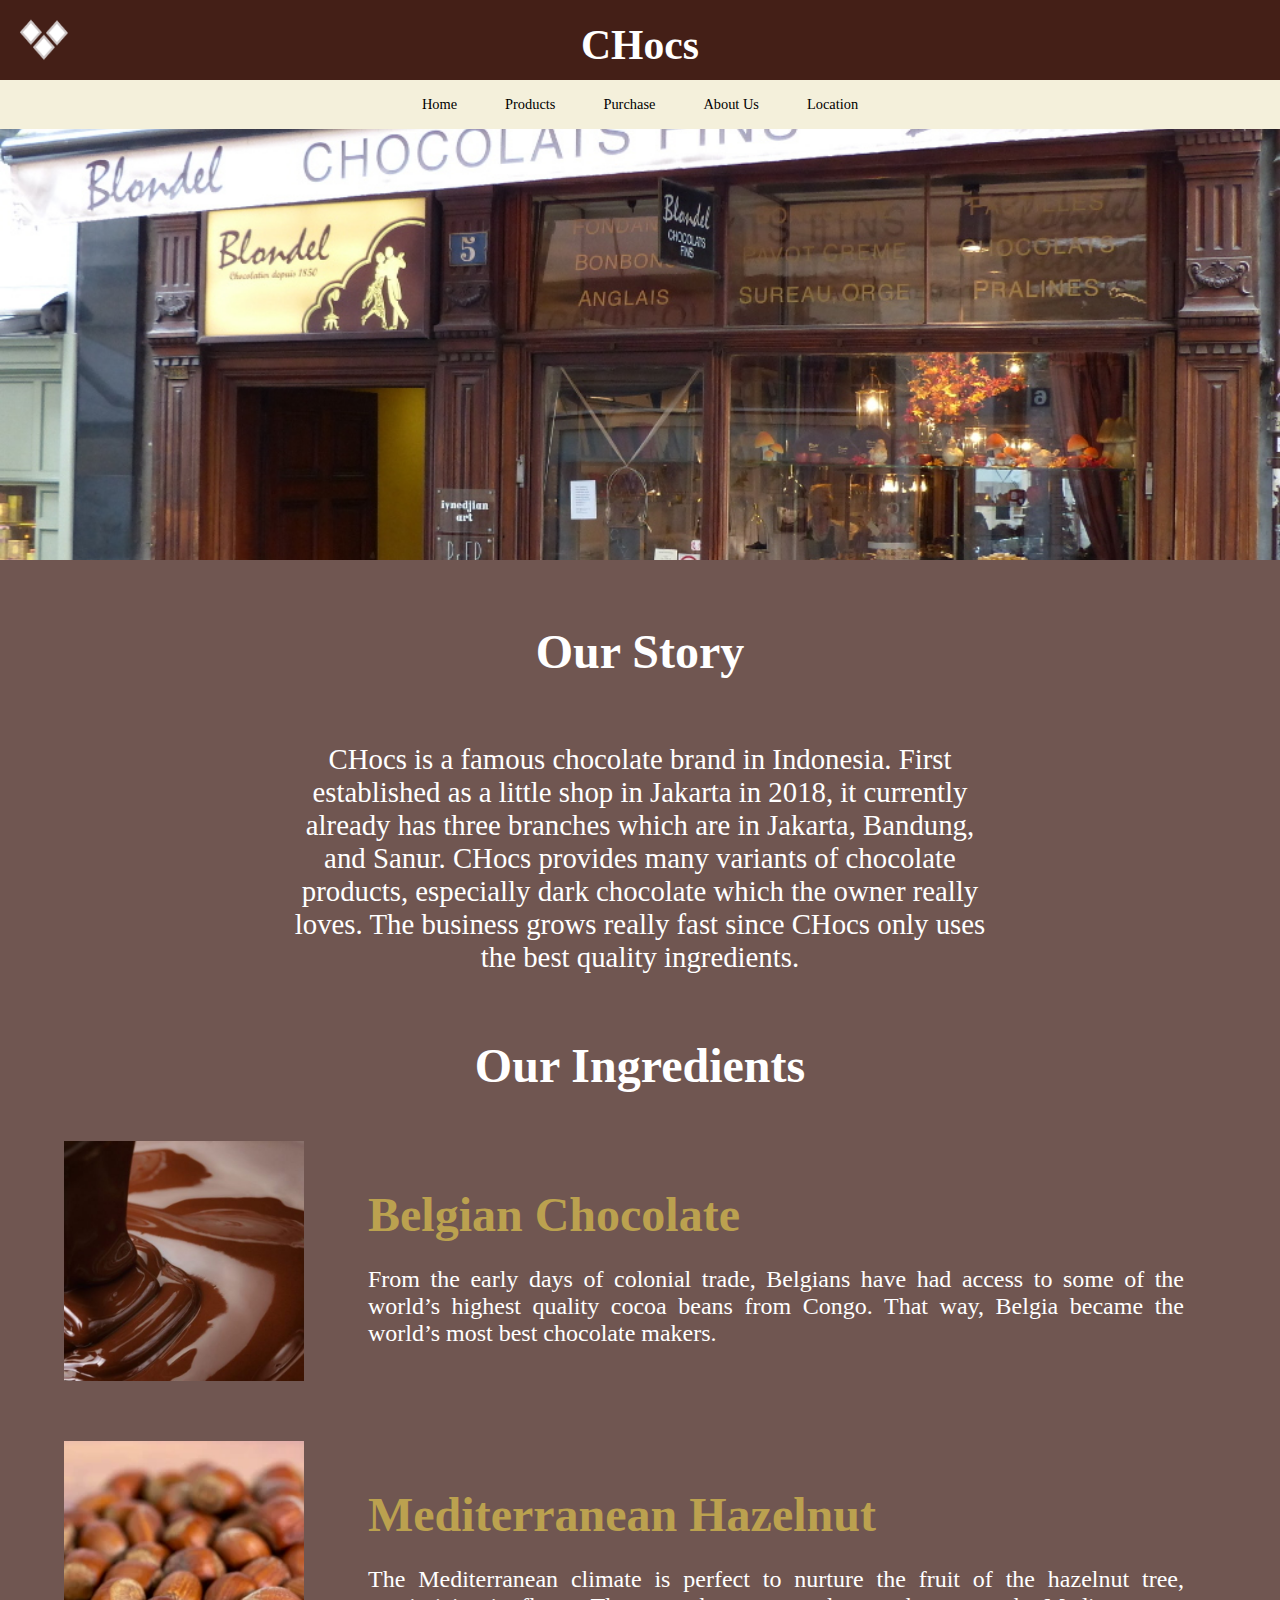
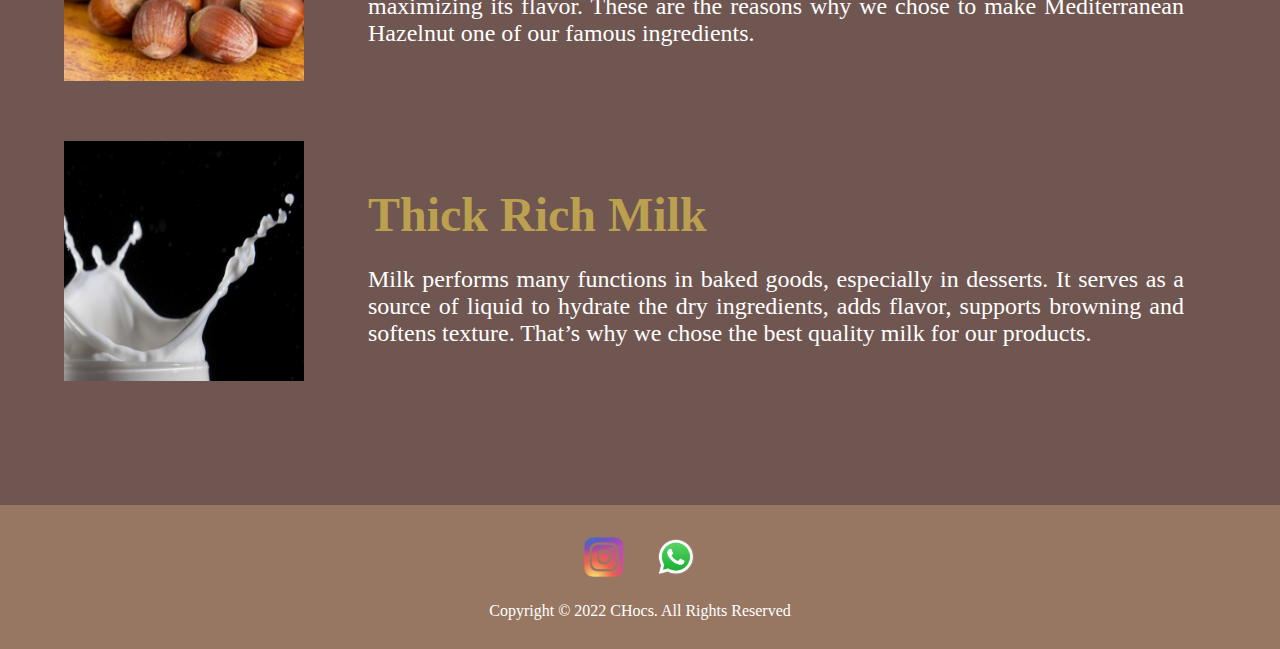
<file: about.html>
<!DOCTYPE html>
<html lang="en">
  <head>
    <meta charset="UTF-8" />
    <meta http-equiv="X-UA-Compatible" content="IE=edge" />
    <meta name="viewport" content="width=device-width, initial-scale=1.0" />
    <link rel="stylesheet" href="about.css" />
    <script src="about.js" defer></script>
    <title>CHocs</title>
  </head>
  <body>
    <header>
      <div class="container brown">
        <div class="rectangle">
          <div class="logo">
            <!-- bwh ini ntar diisi relative path utk image logo -->
            <img src="assets/logo.png" alt="" />
          </div>
        </div>
        <div class="title">
          <h1>CHocs</h1>
        </div>
      </div>
      <div class="yellow">
        <div class="rectangle2">
          <div class="menu">
            <div class="space">
              <a href="#" class="toggle-btn">
                <span class="bar"></span>
                <span class="bar"></span>
                <span class="bar"></span>
              </a>
            </div>
            <div class="menu-links">
              <ul>
                <li>
                  <a href="index.html">Home</a>
                </li>
                <li>
                  <a href="products.html">Products</a>
                </li>
                <li>
                  <a href="purchase.html">Purchase</a>
                </li>
                <li>
                  <a href="about.html">About Us</a>
                </li>
                <li>
                  <a href="location.html">Location</a>
                </li>
              </ul>
            </div>
          </div>
        </div>
      </div>
    </header>
    <!-- <img src="assets/store.jpg" class="pic" alt="" /> -->
    <main>
      <section class="pic"></section>
      <div class="content">
        <div class="story">
          <h1>Our Story</h1>
          <p>
            CHocs is a famous chocolate brand in Indonesia. First <br />
            established as a little shop in Jakarta in 2018, it currently <br />
            already has three branches which are in Jakarta, Bandung, <br />
            and Sanur. CHocs provides many variants of chocolate <br />
            products, especially dark chocolate which the owner really <br />
            loves. The business grows really fast since CHocs only uses <br />
            the best quality ingredients.
          </p>
        </div>
        <h1>Our Ingredients</h1>
        <div class="ingredients">
          <div class="items">
            <!-- ingredients 1 -->
            <div class="product">
              <div class="product-img">
                <img src="assets/belgian.jpg" alt="" />
              </div>
              <div class="product-text">
                <h5>Belgian Chocolate</h5>
                <p>
                  From the early days of colonial trade, Belgians have had
                  access to some of the world’s highest quality cocoa beans from
                  Congo. That way, Belgia became the world’s most best chocolate
                  makers.
                </p>
              </div>
            </div>
            <!-- ingredients 2 -->
            <div class="product product2">
              <div class="product-img">
                <img src="assets/nut.png" alt="" />
              </div>
              <div class="product-text">
                <h5>Mediterranean Hazelnut</h5>
                <p>
                  The Mediterranean climate is perfect to nurture the fruit of
                  the hazelnut tree, maximizing its flavor. These are the
                  reasons why we chose to make Mediterranean Hazelnut one of our
                  famous ingredients.
                </p>
              </div>
            </div>
            <!-- ingredients 3 -->
            <div class="product product2">
              <div class="product-img">
                <img src="assets/milk.jpg" alt="" />
              </div>
              <div class="product-text">
                <h5>Thick Rich Milk</h5>
                <p>
                  Milk performs many functions in baked goods, especially in
                  desserts. It serves as a source of liquid to hydrate the dry
                  ingredients, adds flavor, supports browning and softens
                  texture. That’s why we chose the best quality milk for our
                  products.
                </p>
              </div>
            </div>
          </div>
        </div>
      </div>
    </main>
    <footer>
      <div class="footer">
        <ul class="icon">
          <li>
            <a href="https://www.instagram.com/" target="_blank"
              ><img class="resize-icon" src="assets/ig.png" alt=""
            /></a>
          </li>
          <li>
            <a href="https://www.whatsapp.com/" target="_blank"
              ><img class="resize-icon2" src="assets/WhatsApp.png" alt=""
            /></a>
          </li>
        </ul>
        <div class="copyright">
          <p>Copyright © 2022 CHocs. All Rights Reserved</p>
        </div>
      </div>
    </footer>
  </body>
</html>
</file>
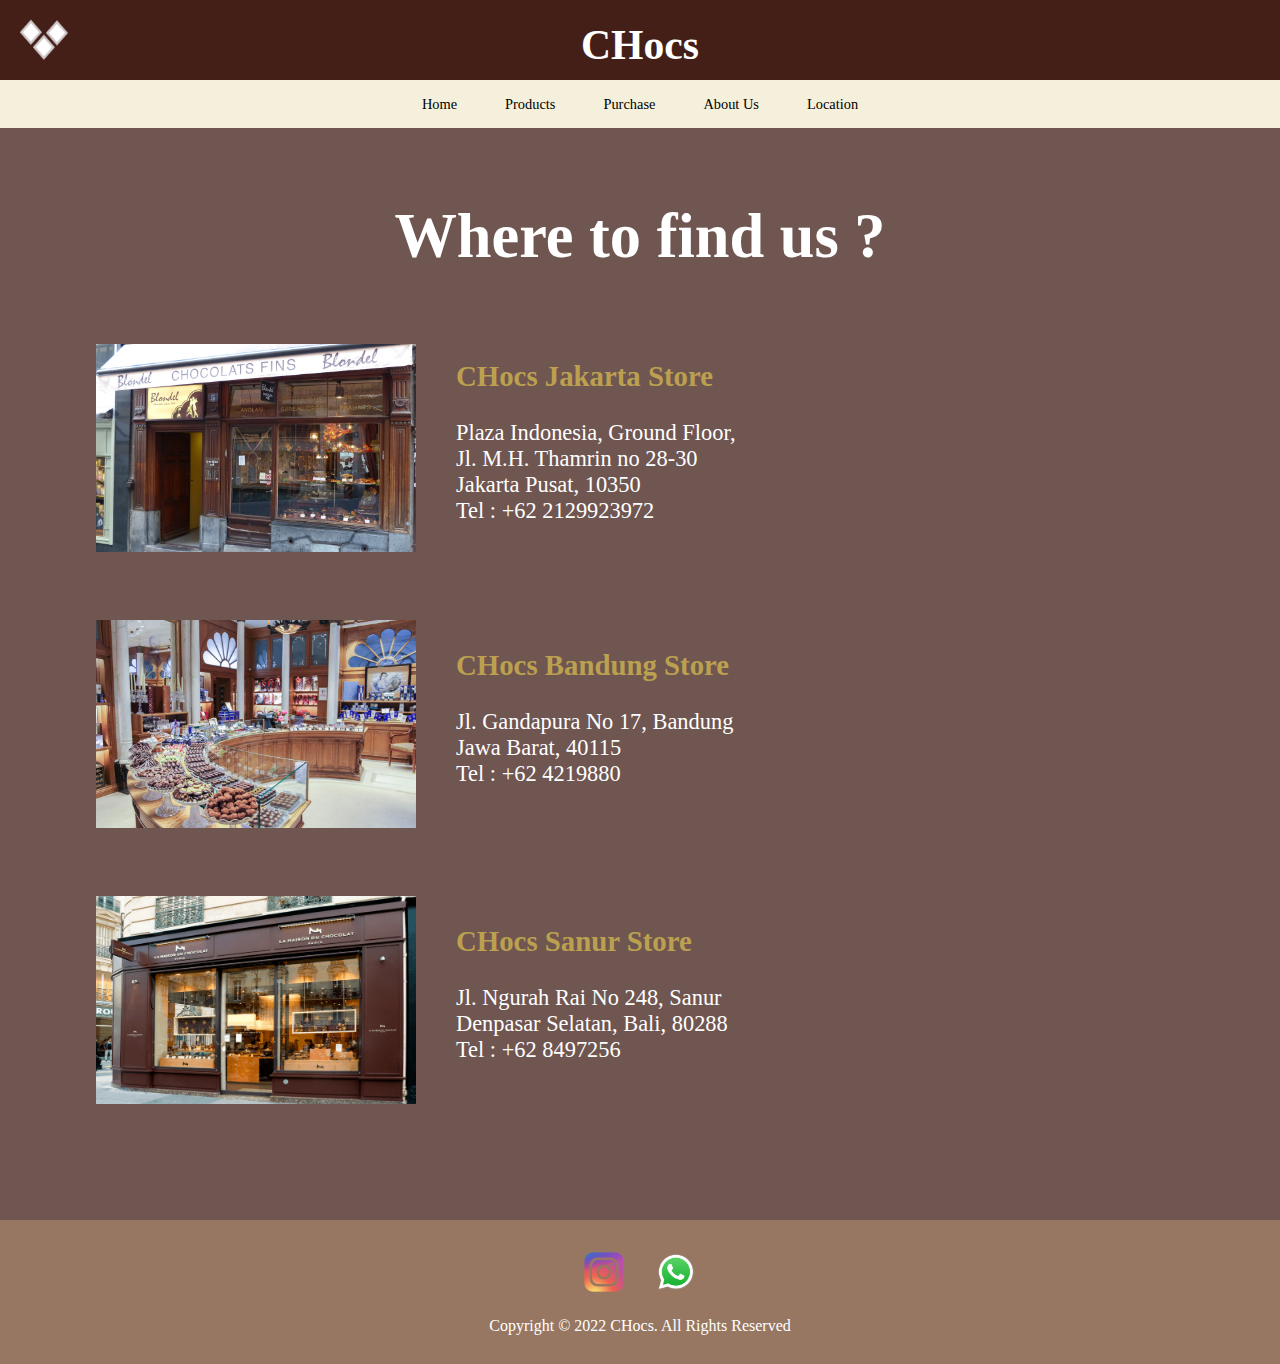
<file: location.html>
<!DOCTYPE html>
<html lang="en">
  <head>
    <meta charset="UTF-8" />
    <meta http-equiv="X-UA-Compatible" content="IE=edge" />
    <meta name="viewport" content="width=device-width, initial-scale=1.0" />
    <link rel="stylesheet" href="location.css" />
    <script src="location.js" defer></script>
    <title>CHocs</title>
  </head>
  <body>
    <header>
      <div class="container brown">
        <div class="rectangle">
          <div class="logo">
            <!-- bwh ini ntar diisi relative path utk image logo -->
            <img src="assets/logo.png" alt="" />
          </div>
        </div>
        <div class="title">
          <h1>CHocs</h1>
        </div>
      </div>
      <div class="yellow">
        <div class="rectangle2">
          <div class="menu">
            <div class="space">
              <a href="#" class="toggle-btn">
                <span class="bar"></span>
                <span class="bar"></span>
                <span class="bar"></span>
              </a>
            </div>
            <div class="menu-links">
              <ul>
                <li>
                  <a href="index.html">Home</a>
                </li>
                <li>
                  <a href="products.html">Products</a>
                </li>
                <li>
                  <a href="purchase.html">Purchase</a>
                </li>
                <li>
                  <a href="about.html">About Us</a>
                </li>
                <li>
                  <a href="location.html">Location</a>
                </li>
              </ul>
            </div>
          </div>
        </div>
      </div>
    </header>

    <main>
      <div class="template">
        <div class="item">
          <h1>Where to find us ?</h1>
          <!-- location 1 -->
          <div class="location">
            <div class="location-img">
              <img src="assets/store.jpg" alt="" />
            </div>
            <div class="location-text">
              <h5>CHocs Jakarta Store</h5>
              <span>
                Plaza Indonesia, Ground Floor,<br />
                Jl. M.H. Thamrin no 28-30<br />
                Jakarta Pusat, 10350 <br />
                Tel : +62 2129923972
              </span>
            </div>
          </div>
          <!-- location 2 -->
          <div class="location location2">
            <div class="location-img">
              <img src="assets/loc_bandung.jpeg" alt="" />
            </div>
            <div class="location-text">
              <h5>CHocs Bandung Store</h5>
              <span>
                Jl. Gandapura No 17, Bandung<br />
                Jawa Barat, 40115<br />
                Tel : +62 4219880
              </span>
            </div>
          </div>
          <!-- location 3 -->
          <div class="location location3">
            <div class="location-img">
              <img src="assets/loc_sanur.png" alt="" />
            </div>
            <div class="location-text">
              <h5>CHocs Sanur Store</h5>
              <span>
                Jl. Ngurah Rai No 248, Sanur<br />
                Denpasar Selatan, Bali, 80288<br />
                Tel : +62 8497256
              </span>
            </div>
          </div>
        </div>
      </div>
    </main>

    <footer>
      <div class="footer">
        <ul class="icon">
          <li>
            <a href="https://www.instagram.com/" target="_blank"
              ><img class="resize-icon" src="assets/ig.png" alt=""
            /></a>
          </li>
          <li>
            <a href="https://www.whatsapp.com/" target="_blank"
              ><img class="resize-icon2" src="assets/WhatsApp.png" alt=""
            /></a>
          </li>
        </ul>
        <div class="copyright">
          <p>Copyright © 2022 CHocs. All Rights Reserved</p>
        </div>
      </div>
    </footer>
  </body>
</html>
</file>
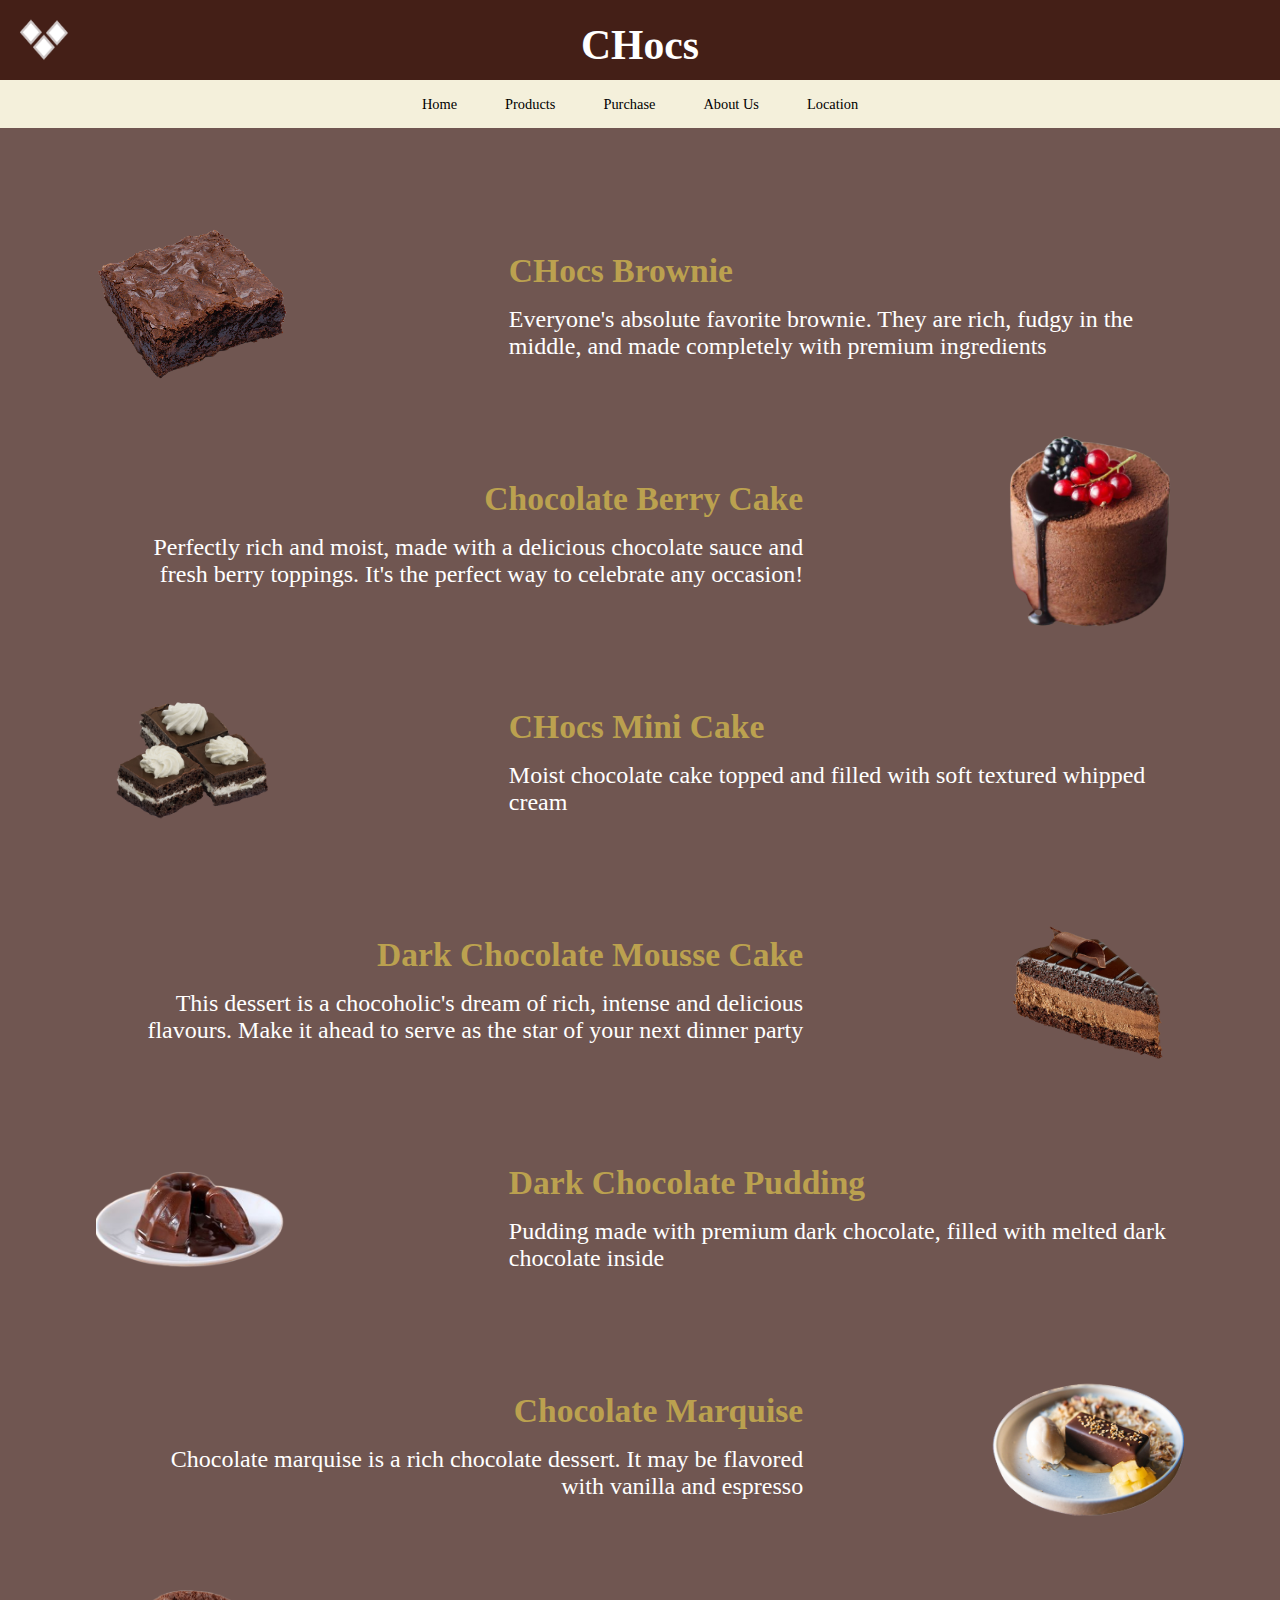
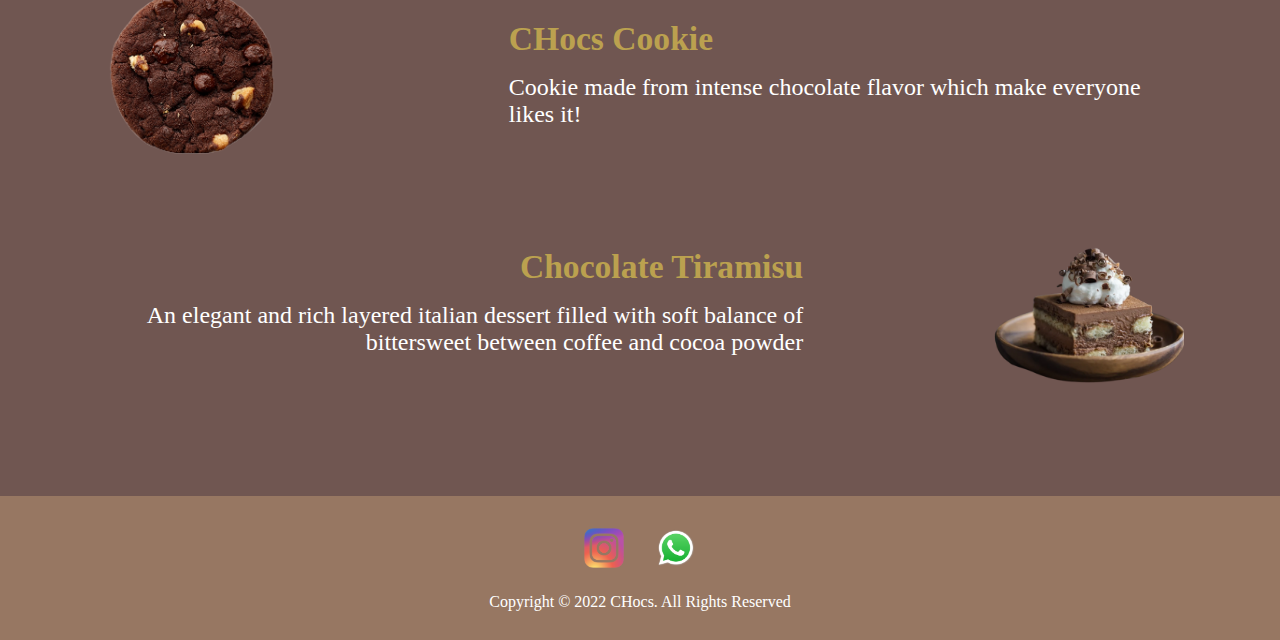
<file: products.html>
<!DOCTYPE html>
<html lang="en">
  <head>
    <meta charset="UTF-8" />
    <meta http-equiv="X-UA-Compatible" content="IE=edge" />
    <meta name="viewport" content="width=device-width, initial-scale=1.0" />
    <link rel="stylesheet" href="products.css" />
    <script src="products.js" defer></script>
    <title>CHocs</title>
  </head>
  <body>
    <header>
      <div class="container brown">
        <div class="rectangle">
          <div class="logo">
            <!-- bwh ini ntar diisi relative path utk image logo -->
            <img src="assets/logo.png" alt="" />
          </div>
        </div>
        <div class="title">
          <h1>CHocs</h1>
        </div>
      </div>
      <div class="yellow">
        <div class="rectangle2">
          <div class="menu">
            <div class="space">
              <a href="#" class="toggle-btn">
                <span class="bar"></span>
                <span class="bar"></span>
                <span class="bar"></span>
              </a>
            </div>
            <div class="menu-links">
              <ul>
                <li>
                  <a href="index.html">Home</a>
                </li>
                <li>
                  <a href="products.html">Products</a>
                </li>
                <li>
                  <a href="purchase.html">Purchase</a>
                </li>
                <li>
                  <a href="about.html">About Us</a>
                </li>
                <li>
                  <a href="location.html">Location</a>
                </li>
              </ul>
            </div>
          </div>
        </div>
      </div>
    </header>

    <main>
      <div class="template">
        <div class="item">
          <!-- produk 1 -->
          <div class="product product1">
            <div class="product-img">
              <img src="assets/prod_brownie.png" alt="" />
            </div>
            <div class="product-text">
              <h5>CHocs Brownie</h5>
              <span>
                Everyone's absolute favorite brownie. They are rich, fudgy in
                the middle, and made completely with premium ingredients
              </span>
            </div>
          </div>
          <!-- produk 2 -->
          <div class="product product2">
            <div class="product-img">
              <img src="assets/prod_berry.png" alt="" />
            </div>
            <div class="product-text">
              <h5>Chocolate Berry Cake</h5>
              <span>
                Perfectly rich and moist, made with a delicious chocolate sauce
                and fresh berry toppings. It's the perfect way to celebrate any
                occasion!
              </span>
            </div>
          </div>
          <!-- produk 3 -->
          <div class="product product3">
            <div class="product-img">
              <img src="assets/prod_minicake.png" alt="" />
            </div>
            <div class="product-text">
              <h5>CHocs Mini Cake</h5>
              <span>
                Moist chocolate cake topped and filled with soft textured
                whipped cream
              </span>
            </div>
          </div>
          <!-- produk 4 -->
          <div class="product product4">
            <div class="product-img">
              <img src="assets/prod_mousse.png" alt="" />
            </div>
            <div class="product-text">
              <h5>Dark Chocolate Mousse Cake</h5>
              <span>
                This dessert is a chocoholic's dream of rich, intense and
                delicious flavours. Make it ahead to serve as the star of your
                next dinner party
              </span>
            </div>
          </div>
          <!-- produk 5 -->
          <div class="product product5">
            <div class="product-img">
              <img src="assets/pudding.png" alt="" />
            </div>
            <div class="product-text">
              <h5>Dark Chocolate Pudding</h5>
              <span>
                Pudding made with premium dark chocolate, filled with melted
                dark chocolate inside
              </span>
            </div>
          </div>
          <!-- produk 6 -->
          <div class="product product6">
            <div class="product-img">
              <img src="assets/marquise.png" alt="" />
            </div>
            <div class="product-text">
              <h5>Chocolate Marquise</h5>
              <span>
                Chocolate marquise is a rich chocolate dessert. It may be
                flavored with vanilla and espresso
              </span>
            </div>
          </div>
          <!-- produk 7 -->
          <div class="product product7">
            <div class="product-img">
              <img src="assets/prod_cookie.png" alt="" />
            </div>
            <div class="product-text">
              <h5>CHocs Cookie</h5>
              <span>
                Cookie made from intense chocolate flavor which make everyone
                likes it!
              </span>
            </div>
          </div>
          <!-- produk 8 -->
          <div class="product product8">
            <div class="product-img">
              <img src="assets/prod_tiramisu.png" alt="" />
            </div>
            <div class="product-text">
              <h5>Chocolate Tiramisu</h5>
              <span>
                An elegant and rich layered italian dessert filled with soft
                balance of bittersweet between coffee and cocoa powder
              </span>
            </div>
          </div>
        </div>
      </div>
    </main>

    <footer>
      <div class="footer">
        <ul class="icon">
          <li>
            <a href="https://www.instagram.com/" target="_blank"
              ><img class="resize-icon" src="assets/ig.png" alt=""
            /></a>
          </li>
          <li>
            <a href="https://www.whatsapp.com/" target="_blank"
              ><img class="resize-icon2" src="assets/WhatsApp.png" alt=""
            /></a>
          </li>
        </ul>
        <div class="copyright">
          <p>Copyright © 2022 CHocs. All Rights Reserved</p>
        </div>
      </div>
    </footer>
  </body>
</html>
</file>
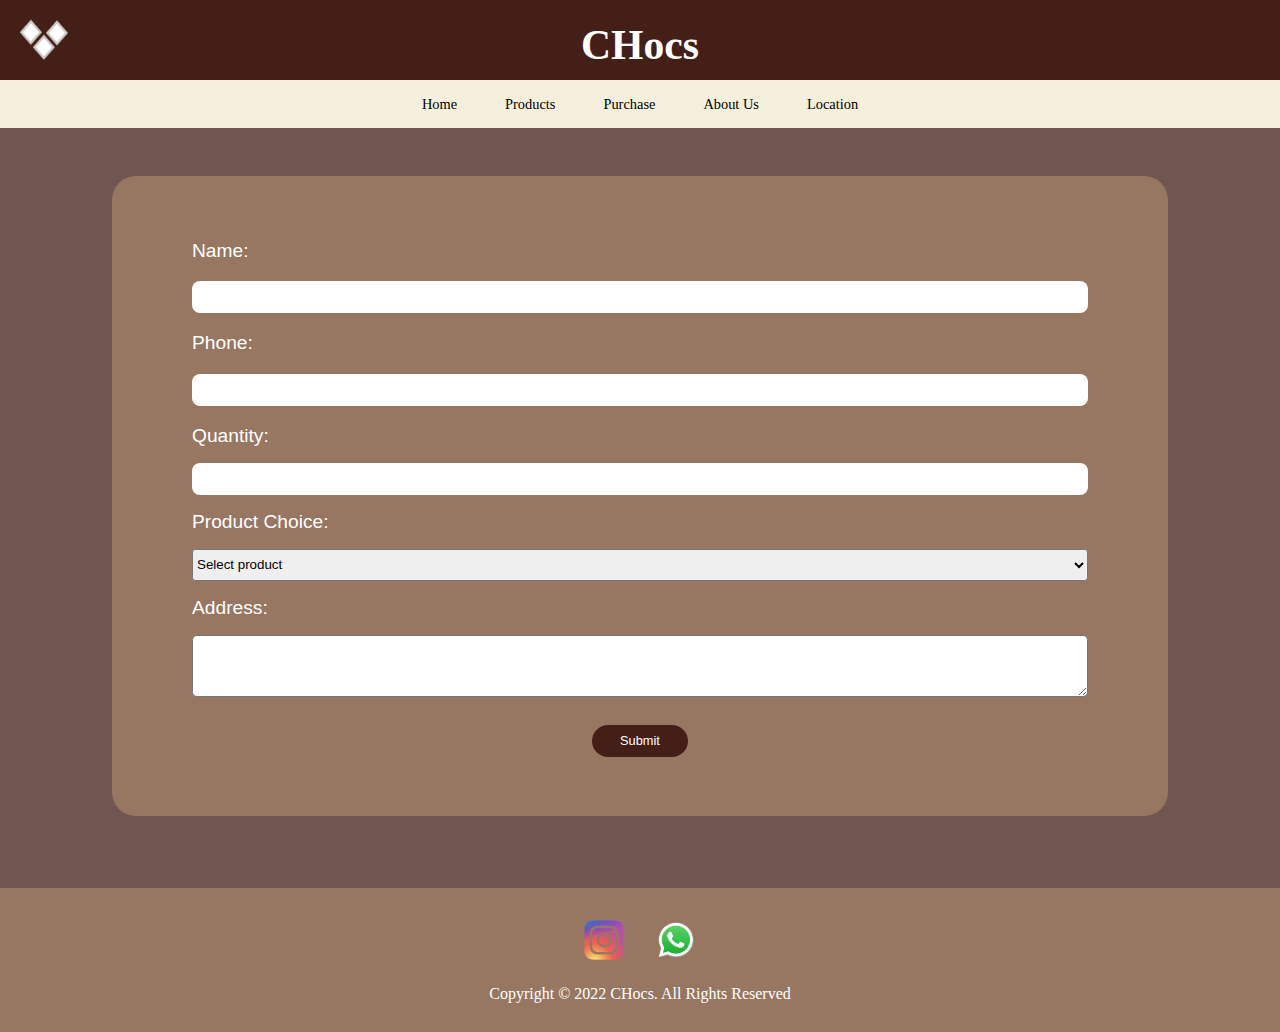
<file: purchase.html>
<!DOCTYPE html>
<html lang="en">
  <head>
    <meta charset="UTF-8" />
    <meta http-equiv="X-UA-Compatible" content="IE=edge" />
    <meta name="viewport" content="width=device-width, initial-scale=1.0" />
    <link rel="stylesheet" href="purchase.css" />
    <script src="purchase.js" defer></script>
    <title>CHocs</title>
  </head>
  <body>
    <header>
      <div class="container brown">
        <div class="rectangle">
          <div class="logo">
            <!-- bwh ini ntar diisi relative path utk image logo -->
            <img src="assets/logo.png" alt="" />
          </div>
        </div>
        <div class="title">
          <h1>CHocs</h1>
        </div>
      </div>
      <div class="yellow">
        <div class="rectangle2">
          <div class="menu">
            <div class="space">
              <a href="#" class="toggle-btn">
                <span class="bar"></span>
                <span class="bar"></span>
                <span class="bar"></span>
              </a>
            </div>
            <div class="menu-links">
              <ul>
                <li>
                  <a href="index.html">Home</a>
                </li>
                <li>
                  <a href="products.html">Products</a>
                </li>
                <li>
                  <a href="purchase.html">Purchase</a>
                </li>
                <li>
                  <a href="about.html">About Us</a>
                </li>
                <li>
                  <a href="location.html">Location</a>
                </li>
              </ul>
            </div>
          </div>
        </div>
      </div>
    </header>

    <main>
      <div class="template">
        <div class="item">
          <div class="box">
            <!-- <form action="" onsubmit="() => location.reload()"> ga bisa -->
            <form>
              <div class="form">
                <label for="input-name">Name: </label>
                <input type="text" name="" id="input-name" />
              </div>

              <div class="form">
                <label for="input-phone">Phone: </label>
                <input type="text" name="" id="input-phone" />
              </div>

              <div class="form">
                <label for="input-quantity">Quantity: </label>
                <input type="number" name="quantity" id="input-quantity" />
              </div>

              <div class="form">
                <label for="input-product-choice">Product Choice: </label>
                <br /><select name="" id="input-product-choice">
                  <option value="">Select product</option>
                  <option value="1">Chocs Brownie</option>
                  <option value="2">Chocolate Berry Cake</option>
                  <option value="3">CHocs Mini Cake</option>
                  <option value="4">Dark Chocolate Mousse Cake</option>
                  <option value="5">Dark Chocolate Pudding</option>
                  <option value="6">Chocolate Marquise</option>
                  <option value="7">CHocs Cookie</option>
                  <option value="8">Chocolate Tiramisu</option>
                </select>
              </div>

              <div class="form">
                <label for="input-address">Address: </label>
                <br /><textarea
                  name=""
                  id="input-address"
                  cols="25"
                  rows="4"
                ></textarea>
                <p class="error" id="error-message"></p>
                <div class="button-container">
                  <div class="button">
                    <input type="submit" value="Submit" id="submit-btn" />
                  </div>
                </div>
              </div>
            </form>
          </div>
        </div>
      </div>
    </main>

    <footer>
      <div class="footer">
        <ul class="icon">
          <li>
            <a href="https://www.instagram.com/" target="_blank"
              ><img class="resize-icon" src="assets/ig.png" alt=""
            /></a>
          </li>
          <li>
            <a href="https://www.whatsapp.com/" target="_blank"
              ><img class="resize-icon2" src="assets/WhatsApp.png" alt=""
            /></a>
          </li>
        </ul>
        <div class="copyright">
          <p>Copyright © 2022 CHocs. All Rights Reserved</p>
        </div>
      </div>
    </footer>
  </body>
</html>
</file>
<file: about.css>
* {
  padding: 0;
  margin: 0;
  box-sizing: border-box;
}
header {
  top: 0;
  width: 100%;
  position: fixed;
}
.container {
  display: flex;
  width: 100%;
  z-index: 2;
}
.brown {
  background-color: #441f17;
}
.rectangle {
  height: 5rem;
  display: flex;
}
.yellow {
  background-color: #f4f0db;
}
.rectangle2 {
  width: 100%;
  height: 3rem;
}
.logo img {
  margin: 1rem;
  width: 3.5rem;
  height: 3rem;
  position: absolute;
}
.menu {
  display: flex;
  justify-content: center;
}
.title {
  color: white;
  width: 100%;
  padding-top: 1.3rem;
  text-align: center;
  font-size: 1.3rem;
}
.menu ul {
  margin-top: 0.9rem;
  list-style: none;
  display: flex;
}
.menu li a {
  font-family: cursive;
  font-size: 0.9rem;
  text-decoration: none;
  color: black;
  padding: 0 1.5rem;
  display: block;
}
.menu li a:hover {
  text-shadow: 2px 2px 4px #441f17;
}
.toggle-btn {
  position: absolute;
  top: 5.5rem;
  right: 1.5rem;
  display: none;
  flex-direction: column;
  justify-content: space-between;
  width: 1.8rem;
  height: 1rem;
}
.toggle-btn .bar {
  height: 2.5px;
  width: 100%;
  background-color: #441f17;
  border-radius: 10px;
}
.pic {
  /* margin-top: 3rem; */
  height: 35rem;
  background-image: url(assets/store.jpg);
  background-size: cover;
  width: 100%;
}
.content {
  /* width: 100%; */
  background-color: #705651;
  padding-top: 4rem;
  justify-content: center;
}
.story p {
  text-align: center;
  color: white;
  font-size: 2.3rem;
  margin: 4rem 6rem;
}
.content h1 {
  text-align: center;
  margin-bottom: 4rem;
  font-size: 4rem;
  color: white;
}
.product-img img {
  width: 20rem;
  height: 20rem;
  object-fit: cover;
}
.items {
  padding: 0 4rem;
  padding-bottom: 4rem;
}
.product {
  display: flex;
  justify-content: space-between;
  padding: 0 4rem;
  align-items: center;
}

.product-text {
  margin: 4rem;
  width: 70%;
}

.product-text h5 {
  font-size: 3rem;
  margin-bottom: 1.5rem;
  color: #bba14f;
}

.product-text p {
  text-align: justify;
  text-justify: inter-word;
  font-size: 2rem;
  color: white;
}
.ingredients h2 {
  display: inline-block;
  color: #bba14f;
}
.footer {
  padding: 1rem;
  height: 9rem;
  width: 100%;
  background-color: #977762;
}
.icon {
  display: flex;
  list-style: none;
  justify-content: center;
}
.resize-icon,
.resize-icon2 {
  width: 2.5rem;
  height: 2.5rem;
  margin: 1rem 1rem;
}
.footer p {
  color: white;
  text-align: center;
}
.copyright {
  margin-top: 0.3rem;
}
/* responsive */
@media only screen and (max-width: 530px) and (min-width: 300px) {
  .toggle-btn {
    display: flex;
  }
  .menu-links {
    display: none;
  }
  .rectangle2 {
    width: 100%;
    height: auto;
  }
  .space {
    width: 100%;
    margin: 1rem;
  }
  .menu {
    flex-direction: column;
  }
  .menu ul {
    margin: auto;
  }
  .menu li a:hover {
    text-shadow: none;
    background-color: white;
  }
  .menu-links ul {
    width: 100%;
    flex-direction: column;
  }
  .menu-links li {
    text-align: center;
  }
  .menu-links li a {
    padding: 1rem 1.5rem;
  }
  .menu-links.active {
    display: flex;
  }
  .pic {
    height: 20rem;
    background-image: url(assets/store.jpg);
    background-size: cover;
    width: 100%;
  }
  .story p {
    text-align: center;
    color: white;
    font-size: 1rem;
    margin: 4rem 4rem;
  }
  .items {
    padding: 0 2rem;
    padding-bottom: 4rem;
  }
  .product {
    display: flex;
    justify-content: space-between;
    align-items: center;
    padding: 0 0;
  }
  .product-text {
    margin-top: 0;
    margin-bottom: 2rem;
  }
  .content h1 {
    text-align: center;
    margin-bottom: 3rem;
    font-size: 2.5rem;
    color: white;
  }
  .product-img img {
    margin-left: 2rem;
    width: 6rem;
    height: 6rem;
    object-fit: cover;
  }
  .product-text p {
    text-align: justify;
    text-justify: inter-word;
    font-size: 0.8rem;
    color: white;
  }
  .product-text h5 {
    font-size: 1.5rem;
    margin-bottom: 1.5rem;
    color: #bba14f;
  }
  .resize-icon,
  .resize-icon2 {
    width: 2rem;
    height: 2rem;
    margin: 1rem 1rem;
  }
  .copyright {
    font-size: 0.8rem;
    margin-top: 0.3rem;
  }
}
@media only screen and (max-width: 768px) and (min-width: 531px) {
  .rectangle2 {
    width: 100%;
    height: auto;
  }
  .menu ul {
    margin: auto;
  }
  .menu-links li a {
    padding: 1rem 1.5rem;
  }
  .pic {
    margin-top: 3rem;
    height: 25rem;
    background-image: url(assets/store.jpg);
    background-size: cover;
    width: 100%;
  }
  .story p {
    text-align: center;
    color: white;
    font-size: 1.2rem;
    margin: 4rem 3rem;
  }
  .items {
    padding: 0 2rem;
    padding-bottom: 4rem;
  }
  .product {
    display: flex;
    justify-content: space-between;
    align-items: center;
    padding: 0 0;
  }
  .product-text {
    margin-top: 0;
    margin-bottom: 3rem;
  }
  .content h1 {
    text-align: center;
    margin-bottom: 3rem;
    font-size: 3rem;
    color: white;
  }
  .product-img img {
    margin-left: 2rem;
    margin-bottom: 3rem;
    width: 12rem;
    height: 12rem;
    object-fit: cover;
  }
  .product-text p {
    text-align: justify;
    text-justify: inter-word;
    font-size: 1.3rem;
    color: white;
  }
  .product-text h5 {
    font-size: 1.8rem;
    margin-bottom: 1.5rem;
    color: #bba14f;
  }
}
@media only screen and (max-width: 1300px) and (min-width: 769px) {
  .rectangle2 {
    width: 100%;
    height: auto;
  }
  .menu ul {
    margin: auto;
  }
  .menu-links li a {
    padding: 1rem 1.5rem;
  }
  .pic {
    background-image: url(assets/store.jpg);
    background-size: cover;
    width: 100%;
  }
  .story p {
    text-align: center;
    color: white;
    font-size: 1.8rem;
    margin: 4rem 3rem;
  }
  .items {
    padding: 0 2rem;
    padding-bottom: 4rem;
  }
  .product {
    display: flex;
    justify-content: space-between;
    align-items: center;
    padding: 0 0;
  }
  .product-text {
    margin-top: 0;
    margin-bottom: 3rem;
  }
  .content h1 {
    text-align: center;
    margin-bottom: 3rem;
    font-size: 3rem;
    color: white;
  }
  .product-img img {
    margin-left: 2rem;
    margin-bottom: 3.5rem;
    width: 15rem;
    height: 15rem;
    object-fit: cover;
  }
  .product-text p {
    text-align: justify;
    text-justify: inter-word;
    font-size: 1.5rem;
    color: white;
  }
  .product-text h5 {
    font-size: 3rem;
    margin-bottom: 1.5rem;
    color: #bba14f;
  }
}
</file>
<file: location.css>
* {
  padding: 0;
  margin: 0;
  box-sizing: border-box;
}
header {
  top: 0;
  width: 100%;
  position: fixed;
  z-index: 2;
}
.container {
  display: flex;
  width: 100%;
}
.brown {
  background-color: #441f17;
}
.rectangle {
  height: 5rem;
  display: flex;
}
.yellow {
  background-color: #f4f0db;
}
.rectangle2 {
  width: 100%;
  height: 3rem;
}
.logo img {
  margin: 1rem;
  width: 3.5rem;
  height: 3rem;
  position: absolute;
}
.menu {
  display: flex;
  justify-content: center;
}
.title {
  color: white;
  width: 100%;
  padding-top: 1.3rem;
  text-align: center;
  font-size: 1.3rem;
}
.menu ul {
  margin-top: 0.9rem;
  list-style: none;
  display: flex;
}
.menu li a {
  font-family: cursive;
  font-size: 0.9rem;
  text-decoration: none;
  color: black;
  padding: 0 1.5rem;
  display: block;
}
.menu li a:hover {
  text-shadow: 2px 2px 4px #441f17;
}
.toggle-btn {
  position: absolute;
  top: 5.5rem;
  right: 1.5rem;
  display: none;
  flex-direction: column;
  justify-content: space-between;
  width: 1.8rem;
  height: 1rem;
}
.toggle-btn .bar {
  height: 2.5px;
  width: 100%;
  background-color: #441f17;
  border-radius: 10px;
}
/* pembatas */

.template {
  background-color: #705651;
}

.item {
  padding: 5rem 7rem;
}

.item h1 {
  margin: 2.5rem 0;
  padding-top: 5rem;
  font-size: 4rem;
  color: white;
  text-align: center;
}

.location {
  display: flex;
  justify-content: space-between;
  padding: 4rem 6rem;
  align-items: center;
}

.location-img img {
  width: 23rem;
  height: 14rem;
  object-fit: cover;
}

.location-text {
  width: 70%;
  margin-left: 3.5rem;
  margin-bottom: 2.5rem;
}

.location-text h5 {
  font-size: 2.3rem;
  margin: 0 0 1.7rem 0;
  color: #bba14f;
}

.location-text span {
  font-size: 1.5rem;
  color: white;
  text-align: left;
}

.footer {
  padding: 1rem;
  height: 9rem;
  width: 100%;
  background-color: #977762;
}

.icon {
  display: flex;
  list-style: none;
  justify-content: center;
}

.resize-icon,
.resize-icon2 {
  width: 2.5rem;
  height: 2.5rem;
  margin: 1rem 1rem;
}

.footer p {
  color: white;
  text-align: center;
}

.copyright {
  margin-top: 0.3rem;
}

/* responsive */

@media only screen and (max-width: 530px) and (min-width: 300px) {
  .title {
    color: white;
    width: 100%;
    padding-top: 1.3rem;
    text-align: center;
  }
  .toggle-btn {
    display: flex;
  }
  .menu-links {
    display: none;
  }
  .rectangle2 {
    width: 100%;
    height: auto;
  }
  .rectangles {
    width: 100%;
  }
  .space {
    width: 100%;
    margin: 1rem;
  }
  .menu {
    flex-direction: column;
  }
  .menu ul {
    margin: auto;
  }
  .menu li a:hover {
    text-shadow: none;
    background-color: white;
  }
  .menu-links ul {
    width: 100%;
    flex-direction: column;
  }
  .menu-links li {
    text-align: center;
  }
  .menu-links li a {
    padding: 1rem 1.5rem;
  }
  .menu-links.active {
    display: flex;
  }

  /* responsive content */

  .template {
    width: 100%;
  }

  .item {
    padding: 0rem 0rem;
    padding-bottom: 2rem;
  }

  .item h1 {
    margin: 2.5rem 0;
    padding-top: 7rem;
    font-size: 2rem;
    text-align: center;
  }

  .location {
    display: flex;
    justify-content: space-between;
    padding: 2rem 2rem;
    align-items: center;
  }

  .location-img img {
    width: 9rem;
    height: 6rem;
    object-fit: cover;
  }

  .location-text {
    width: 70%;
    margin-left: 2.5rem;
    margin-bottom: 1rem;
  }

  .location-text h5 {
    font-size: 1.2rem;
    margin: 0 0 1.7rem 0;
    color: #bba14f;
  }

  .location-text span {
    font-size: 0.8rem;
    color: white;
    text-align: left;
  }

  /* responsive footer */
  .resize-icon,
  .resize-icon2 {
    width: 2rem;
    height: 2rem;
    margin: 1rem 1rem;
  }
  .footer p {
    color: white;
    text-align: center;
  }
  .copyright {
    font-size: 0.8rem;
    margin-top: 0.3rem;
  }
}

/* responsive 2 */
@media only screen and (max-width: 768px) and (min-width: 531px) {
  .title {
    color: white;
    width: 100%;
    padding-top: 1.3rem;
    text-align: center;
  }
  .rectangle2 {
    width: 100%;
  }
  .rectangles {
    width: 100%;
  }
  .menu ul {
    margin: auto;
  }
  .menu-links li a {
    padding: 1rem 1.5rem;
  }

  /* responsive content */

  .template {
    width: 100%;
  }

  .item {
    padding: 0rem 2rem;
    padding-bottom: 5rem;
  }

  .item h1 {
    margin: 2.5rem 0;
    padding-top: 10rem;
    font-size: 3.2rem;
    text-align: center;
  }

  .location {
    display: flex;
    justify-content: space-between;
    padding: 2rem 2rem;
    align-items: center;
  }

  .location-img img {
    width: 15rem;
    height: 10rem;
    object-fit: cover;
  }

  .location-text {
    width: 70%;
    margin-left: 2.5rem;
    margin-bottom: 1rem;
  }

  .location-text h5 {
    font-size: 1.6rem;
    margin: 0 0 1.7rem 0;
    color: #bba14f;
  }

  .location-text span {
    font-size: 1.1rem;
    color: white;
    text-align: left;
  }

  /* responsive footer */

  .resize-icon,
  .resize-icon2 {
    width: 2.5rem;
    height: 2.5rem;
    margin: 1rem 1rem;
  }
  .footer p {
    color: white;
    text-align: center;
  }
  .copyright {
    font-size: 1rem;
    margin-top: 0.3rem;
  }
}

/* responsive 3 */

@media only screen and (max-width: 1300px) and (min-width: 769px) {
  .title {
    color: white;
    width: 100%;
    padding-top: 1.3rem;
    text-align: center;
  }
  .rectangle2 {
    width: 100%;
  }
  .rectangles {
    width: 100%;
  }
  .menu ul {
    margin: auto;
  }
  .menu-links li a {
    padding: 1rem 1.5rem;
  }

  /* responsive content */

  .template {
    width: 100%;
  }

  .item {
    padding: 0rem 2rem;
    padding-bottom: 5rem;
  }

  .item h1 {
    margin: 2.5rem 0;
    padding-top: 10rem;
    font-size: 3.9rem;
    text-align: center;
  }

  .location {
    display: flex;
    justify-content: space-between;
    padding: 2rem 4rem;
    align-items: center;
  }

  .location-img img {
    width: 20rem;
    height: 13rem;
    object-fit: cover;
  }

  .location-text {
    width: 70%;
    margin-left: 2.5rem;
    margin-bottom: 1rem;
  }

  .location-text h5 {
    font-size: 1.8rem;
    margin: 0 0 1.7rem 0;
    color: #bba14f;
  }

  .location-text span {
    font-size: 1.4rem;
    color: white;
    text-align: left;
  }

  /* responsive footer */

  .resize-icon,
  .resize-icon2 {
    width: 2.5rem;
    height: 2.5rem;
    margin: 1rem 1rem;
  }
  .footer p {
    color: white;
    text-align: center;
  }
  .copyright {
    margin-top: 0.3rem;
  }
}
</file>
<file: products.css>
* {
  padding: 0;
  margin: 0;
  box-sizing: border-box;
}
header {
  top: 0;
  width: 100%;
  position: fixed;
  z-index: 2;
}
.container {
  display: flex;
  width: 100%;
}
.brown {
  background-color: #441f17;
}
.rectangle {
  height: 5rem;
  display: flex;
}
.yellow {
  background-color: #f4f0db;
}
.rectangle2 {
  width: 100%;
  height: 3rem;
}
.logo img {
  margin: 1rem;
  width: 3.5rem;
  height: 3rem;
  position: absolute;
}
.menu {
  display: flex;
  justify-content: center;
}
.title {
  color: white;
  width: 100%;
  padding-top: 1.3rem;
  text-align: center;
  font-size: 1.3rem;
}
.menu ul {
  margin-top: 0.9rem;
  list-style: none;
  display: flex;
}
.menu li a {
  font-family: cursive;
  font-size: 0.9rem;
  text-decoration: none;
  color: black;
  padding: 0 1.5rem;
  display: block;
}
.menu li a:hover {
  text-shadow: 2px 2px 4px #441f17;
}
.toggle-btn {
  position: absolute;
  top: 5.5rem;
  right: 1.5rem;
  display: none;
  flex-direction: column;
  justify-content: space-between;
  width: 1.8rem;
  height: 1rem;
}
.toggle-btn .bar {
  height: 2.5px;
  width: 100%;
  background-color: #441f17;
  border-radius: 10px;
}

/* pembatas */

.template {
  background-color: #705651;
}

.item {
  padding: 6rem 0;
  padding-bottom: 3rem;
}

.product-img img {
  width: 13.5rem;
  height: 13.5rem;
  object-fit: cover;
}

.product {
  display: flex;
  justify-content: space-between;
  padding: 0 2.5rem;
  align-items: center;
}

.product-text {
  width: 70%;
}

.product-text h5 {
  /* font-family: cursive; */
  font-size: 2.2rem;
  margin: 0 0 1.8rem 0;
  color: #bba14f;
}

.product-text span {
  font-size: 1.5rem;
  color: white;
  /* width: 10rem; */
}

.product1 {
  padding-top: 5rem;
}

.product2,
.product4,
.product6,
.product8 {
  flex-direction: row-reverse;
  text-align: right;
  padding-left: 10rem;
}

.footer {
  padding: 1rem;
  height: 9rem;
  width: 100%;
  background-color: #977762;
}

.icon {
  display: flex;
  list-style: none;
  justify-content: center;
}

.resize-icon,
.resize-icon2 {
  width: 2.5rem;
  height: 2.5rem;
  margin: 1rem 1rem;
}

.footer p {
  color: white;
  text-align: center;
}

.copyright {
  margin-top: 0.3rem;
}

/* responsive */

@media only screen and (max-width: 530px) and (min-width: 300px) {
  .title {
    color: white;
    width: 100%;
    padding-top: 1.3rem;
    text-align: center;
  }
  .toggle-btn {
    display: flex;
  }
  .menu-links {
    display: none;
  }
  .rectangle2 {
    width: 100%;
    height: auto;
  }
  .rectangles {
    width: 100%;
  }
  .space {
    width: 100%;
    margin: 1rem;
  }
  .menu {
    flex-direction: column;
  }
  .menu ul {
    margin: auto;
  }
  .menu li a:hover {
    text-shadow: none;
    background-color: white;
  }
  .menu-links ul {
    width: 100%;
    flex-direction: column;
  }
  .menu-links li {
    text-align: center;
  }
  .menu-links li a {
    padding: 1rem 1.5rem;
  }
  .menu-links.active {
    display: flex;
  }

  /* responsive content */

  .template {
    background-color: #705651;
    width: 100%;
  }

  .item {
    padding: 3rem 0rem;
    padding-bottom: 5rem;
  }

  .product-img img {
    width: 7rem;
    height: 7rem;
    object-fit: cover;
  }

  .product {
    display: flex;
    justify-content: space-between;
    padding: 1rem 1.5rem;
    align-items: center;
  }

  .product-text {
    width: 70%;
    padding-left: 1rem;
    padding-right: 1rem;
  }

  .product-text h5 {
    font-size: 1.3rem;
    margin: 0 0 1rem 0;
    color: #bba14f;
  }

  .product-text span {
    font-size: 0.8rem;
    color: white;
  }

  .product1 {
    padding-top: 7rem;
  }

  /* responsive footer */
  .resize-icon,
  .resize-icon2 {
    width: 2rem;
    height: 2rem;
    margin: 1rem 1rem;
  }
  .footer p {
    color: white;
    text-align: center;
  }
  .copyright {
    font-size: 0.8rem;
    margin-top: 0.3rem;
  }
}

/* responsive 2 */
@media only screen and (max-width: 768px) and (min-width: 531px) {
  .title {
    color: white;
    width: 100%;
    padding-top: 1.3rem;
    text-align: center;
  }
  .rectangle2 {
    width: 100%;
  }
  .rectangles {
    width: 100%;
  }
  .menu ul {
    margin: auto;
  }
  .menu-links li a {
    padding: 1rem 1.5rem;
  }

  /* responsive content */

  .template {
    background-color: #705651;
    width: 100%;
  }

  .item {
    padding: 3rem 0;
    padding-bottom: 5rem;
  }

  .product-img img {
    width: 10rem;
    height: 10rem;
    object-fit: cover;
  }

  .product {
    display: flex;
    justify-content: space-between;
    padding: 1rem 4rem;
    align-items: center;
  }

  .product-text {
    width: 65%;
    padding-left: 2rem;
    padding-right: 1rem;
  }

  .product-text h5 {
    font-size: 1.8rem;
    margin: 0 0 1rem 0;
    color: #bba14f;
  }

  .product-text span {
    font-size: 1.2rem;
    color: white;
  }

  .product1 {
    padding-top: 10rem;
  }

  /* responsive footer */

  .resize-icon,
  .resize-icon2 {
    width: 2.5rem;
    height: 2.5rem;
    margin: 1rem 1rem;
  }
  .footer p {
    color: white;
    text-align: center;
  }
  .copyright {
    font-size: 1rem;
    margin-top: 0.3rem;
  }
}

/* responsive 3 */

@media only screen and (max-width: 1300px) and (min-width: 769px) {
  .title {
    color: white;
    width: 100%;
    padding-top: 1.3rem;
    text-align: center;
  }
  .rectangle2 {
    width: 100%;
  }
  .rectangles {
    width: 100%;
  }
  .menu ul {
    margin: auto;
  }
  .menu-links li a {
    padding: 1rem 1.5rem;
  }

  /* responsive content */

  .template {
    background-color: #705651;
    width: 100%;
  }

  .item {
    padding: 3rem 0;
    padding-bottom: 5rem;
  }

  .product-img img {
    width: 12rem;
    height: 12rem;
    object-fit: cover;
  }

  .product {
    display: flex;
    justify-content: space-between;
    padding: 1rem 6rem;
    align-items: center;
  }

  .product-text {
    width: 65%;
    padding-left: 2rem;
  }

  .product-text h5 {
    font-size: 2.1rem;
    margin: 0 0 1rem 0;
    color: #bba14f;
  }

  .product-text span {
    font-size: 1.5rem;
    color: white;
  }

  .product1 {
    padding-top: 10rem;
  }

  /* responsive footer */

  .resize-icon,
  .resize-icon2 {
    width: 2.5rem;
    height: 2.5rem;
    margin: 1rem 1rem;
  }
  .footer p {
    color: white;
    text-align: center;
  }
  .copyright {
    margin-top: 0.3rem;
  }
}
</file>
<file: purchase.css>
* {
  padding: 0;
  margin: 0;
  box-sizing: border-box;
}
header {
  top: 0;
  width: 100%;
  position: fixed;
  z-index: 2;
}
.container {
  display: flex;
  width: 100%;
}
.brown {
  background-color: #441f17;
}
.rectangle {
  height: 5rem;
  display: flex;
}
.yellow {
  background-color: #f4f0db;
}
.rectangle2 {
  width: 100%;
  height: 3rem;
}
.logo img {
  margin: 1rem;
  width: 3.5rem;
  height: 3rem;
  position: absolute;
}
.menu {
  display: flex;
  justify-content: center;
}
.title {
  color: white;
  width: 100%;
  padding-top: 1.3rem;
  text-align: center;
  font-size: 1.3rem;
}
.menu ul {
  margin-top: 0.9rem;
  list-style: none;
  display: flex;
}
.menu li a {
  font-family: cursive;
  font-size: 0.9rem;
  text-decoration: none;
  color: black;
  padding: 0 1.5rem;
  display: block;
}
.menu li a:hover {
  text-shadow: 2px 2px 4px #441f17;
}
.toggle-btn {
  position: absolute;
  top: 5.5rem;
  right: 1.5rem;
  display: none;
  flex-direction: column;
  justify-content: space-between;
  width: 1.8rem;
  height: 1rem;
}
.toggle-btn .bar {
  height: 2.5px;
  width: 100%;
  background-color: #441f17;
  border-radius: 10px;
}
/* pembatas */

.template {
  width: 100%;
  align-items: center;
  background-color: #705651;
}
.item {
  width: 100%;
  align-items: center;
  padding: 1rem 0;
}
.box {
  border-radius: 1.5rem;
  background: #977762;
  height: 42rem;
  margin: 10rem 22rem;
  margin-bottom: 2rem;
}
.form {
  align-items: center;
  padding: 0.6rem 9rem;
  justify-content: center;
}
input {
  width: 30%;
  height: 2rem;
}

input[type="text"] {
  width: 100%;
  padding: 1rem 1rem;
  margin: 1rem 0;
  box-sizing: border-box;
  border-radius: 0.5rem;
  border-color: transparent;
}
.form input[type="number"] {
  width: 100%;
  padding: 0.2rem 0.2rem;
  margin: 1rem 0;
  box-sizing: border-box;
  border-radius: 0.5rem;
  border-color: transparent;
}
form {
  padding-top: 2rem;
}

label {
  font-family: sans-serif;
  font-size: 1rem;
  color: white;
}
.form textarea {
  margin-top: 1rem;
  margin-bottom: 0.5rem;
  border-radius: 0.3rem;
  width: 100%;
}
.form input[type="submit"] {
  width: 6rem;
  border: 0;
  border-radius: 2rem;
  padding: 0.5rem 0;
  color: white;
  background-color: #441f17;
  margin: 1.5rem auto;
  cursor: pointer;
  font-size: 0.8rem;
}
.button-container {
  height: 3rem;
  position: relative;
}
.button {
  margin: 0;
  position: absolute;
  top: 50%;
  left: 50%;
  -ms-transform: translate(-50%, -50%);
  transform: translate(-50%, -50%);
}
.form input[type="submit"]:hover {
  background-color: white;
  color: #441f17;
  border: none;
}
.form input[type="submit"]:after {
  content: " ";
}
.form select {
  border-radius: 0.4rem;
  margin: 1rem 0;
  width: 100%;
  height: 2rem;
}
p.error {
  color: white;
  font-family: verdana;
  font-size: 0.8rem;
}
.footer {
  padding: 1rem;
  height: 9rem;
  width: 100%;
  background-color: #977762;
}
.icon {
  display: flex;
  list-style: none;
  justify-content: center;
}
.resize-icon,
.resize-icon2 {
  width: 2.5rem;
  height: 2.5rem;
  margin: 1rem 1rem;
}
.footer p {
  color: white;
  text-align: center;
}
.copyright {
  margin-top: 0.3rem;
}

/* responsive 1 */

@media only screen and (max-width: 530px) and (min-width: 300px) {
  .toggle-btn {
    display: flex;
  }
  .menu-links {
    display: none;
  }
  .rectangle2 {
    width: 100%;
    height: auto;
  }
  .space {
    width: 100%;
    margin: 1rem;
  }
  .menu {
    flex-direction: column;
  }
  .menu ul {
    margin: auto;
  }
  .menu li a:hover {
    text-shadow: none;
    background-color: white;
  }
  .menu-links ul {
    width: 100%;
    flex-direction: column;
  }
  .menu-links li {
    text-align: center;
  }
  .menu-links li a {
    padding: 1rem 1rem;
  }
  .menu-links.active {
    display: flex;
  }
  .template {
    width: 100%;
    align-items: center;
    background-color: #705651;
  }
  .item {
    align-items: center;
    width: 100%;
  }
  .box {
    border-radius: 1.5rem;
    background: #977762;
    height: 34rem;
    margin: 9rem 3rem;
    margin-bottom: 3.5rem;
  }
  form {
    padding-top: 2rem;
  }
  .form {
    justify-content: center;
    align-items: center;
    padding: 0rem 3rem;
  }
  label {
    font-family: sans-serif;
    font-size: 0.8rem;
    color: white;
  }
  input {
    width: 30%;
  }
  input[type="text"] {
    width: 100%;
    padding: 0.2rem 0.2rem;
    margin: 1rem 0;
    box-sizing: border-box;
    border-radius: 0.5rem;
    border-color: transparent;
  }
  .form input[type="submit"] {
    width: 6rem;
    padding: 0.5rem 0;
    color: white;
    background-color: #441f17;
    margin: 1rem auto;
    cursor: pointer;
    font-size: 0.8rem;
  }
  .button-container {
    height: 3rem;
    position: relative;
  }
  .button {
    margin: 0;
    position: absolute;
    top: 50%;
    left: 50%;
    -ms-transform: translate(-50%, -50%);
    transform: translate(-50%, -50%);
  }
  .form input[type="submit"]:hover {
    background-color: white;
    color: #441f17;
    border: none;
  }
  .form select {
    margin: 1rem 0;
    border-radius: 0.2rem;
  }
  textarea {
    margin-top: 1rem;
    margin-bottom: 0.5rem;
  }
  .resize-icon,
  .resize-icon2 {
    width: 2rem;
    height: 2rem;
    margin: 1rem 1rem;
  }
  .footer p {
    color: white;
    text-align: center;
  }
  .copyright {
    font-size: 0.8rem;
    margin-top: 0.3rem;
  }
}

/* responsive 2 */

@media only screen and (max-width: 768px) and (min-width: 531px) {
  .title {
    color: white;
    width: 100%;
    padding-top: 1.3rem;
    text-align: center;
  }
  .rectangle2 {
    width: 100%;
  }
  .rectangles {
    width: 100%;
  }
  .menu ul {
    margin: auto;
  }
  .menu-links li a {
    padding: 1rem 1.5rem;
  }

  /* responsive content */
  .template {
    width: 100%;
    align-items: center;
    background-color: #705651;
  }
  .item {
    align-items: center;
    width: 100%;
  }
  .box {
    border-radius: 1.5rem;
    background: #977762;
    height: 36rem;
    margin: 10rem 3rem;
    margin-bottom: 3.5rem;
  }
  form {
    padding-top: 2.5rem;
  }
  .form {
    justify-content: center;
    align-items: center;
    padding: 0rem 4rem;
  }
  label {
    font-family: sans-serif;
    font-size: 1rem;
    color: white;
  }
  input {
    width: 30%;
  }
  input[type="text"] {
    width: 100%;
    padding: 0.2rem 0.2rem;
    margin: 1.2rem 0;
    box-sizing: border-box;
    border-radius: 0.5rem;
    border-color: transparent;
  }
  .form input[type="submit"] {
    width: 6rem;
    padding: 0.5rem 0;
    color: white;
    background-color: #441f17;
    margin: 1rem auto;
    cursor: pointer;
    font-size: 0.8rem;
  }
  .button-container {
    height: 3rem;
    position: relative;
  }
  .button {
    margin: 0;
    position: absolute;
    top: 50%;
    left: 50%;
    -ms-transform: translate(-50%, -50%);
    transform: translate(-50%, -50%);
  }
  .form input[type="submit"]:hover {
    background-color: white;
    color: #441f17;
    border: none;
  }
  .form select {
    margin: 1rem 0;
    border-radius: 0.2rem;
  }
  textarea {
    margin-top: 1rem;
    margin-bottom: 0.5rem;
  }

  /* responsive footer */

  .resize-icon,
  .resize-icon2 {
    width: 2.5rem;
    height: 2.5rem;
    margin: 1rem 1rem;
  }
  .footer p {
    color: white;
    text-align: center;
  }
  .copyright {
    font-size: 1rem;
    margin-top: 0.3rem;
  }
}

/* responsive 3 */

@media only screen and (max-width: 1300px) and (min-width: 769px) {
  .title {
    color: white;
    width: 100%;
    padding-top: 1.3rem;
    text-align: center;
  }
  .rectangle2 {
    width: 100%;
  }
  .rectangles {
    width: 100%;
  }
  .menu ul {
    margin: auto;
  }
  .menu-links li a {
    padding: 1rem 1.5rem;
  }

  /* responsive content */
  .template {
    width: 100%;
    align-items: center;
    background-color: #705651;
  }
  .item {
    align-items: center;
    width: 100%;
  }
  .box {
    border-radius: 1.5rem;
    background: #977762;
    height: 40rem;
    margin: 10rem 7rem;
    margin-bottom: 3.5rem;
  }
  form {
    padding-top: 4rem;
  }
  .form {
    justify-content: center;
    align-items: center;
    padding: 0rem 5rem;
  }
  label {
    font-family: sans-serif;
    font-size: 1.2rem;
    color: white;
  }
  input {
    width: 30%;
  }
  input[type="text"] {
    width: 100%;
    padding: 0.2rem 0.2rem;
    margin: 1.2rem 0;
    box-sizing: border-box;
    border-radius: 0.5rem;
    border-color: transparent;
  }
  .form input[type="submit"] {
    width: 6rem;
    padding: 0.5rem 0;
    color: white;
    background-color: #441f17;
    margin: 1rem auto;
    cursor: pointer;
    font-size: 0.8rem;
  }
  .button-container {
    height: 4rem;
    position: relative;
  }
  .button {
    margin: 0;
    position: absolute;
    top: 50%;
    left: 50%;
    -ms-transform: translate(-50%, -50%);
    transform: translate(-50%, -50%);
  }
  .form input[type="submit"]:hover {
    background-color: white;
    color: #441f17;
    border: none;
  }
  .form select {
    margin: 1rem 0;
    border-radius: 0.2rem;
  }
  textarea {
    margin-top: 1rem;
    margin-bottom: 0.5rem;
  }

  /* responsive footer */

  .resize-icon,
  .resize-icon2 {
    width: 2.5rem;
    height: 2.5rem;
    margin: 1rem 1rem;
  }
  .footer p {
    color: white;
    text-align: center;
  }
  .copyright {
    margin-top: 0.3rem;
  }
}
</file>
